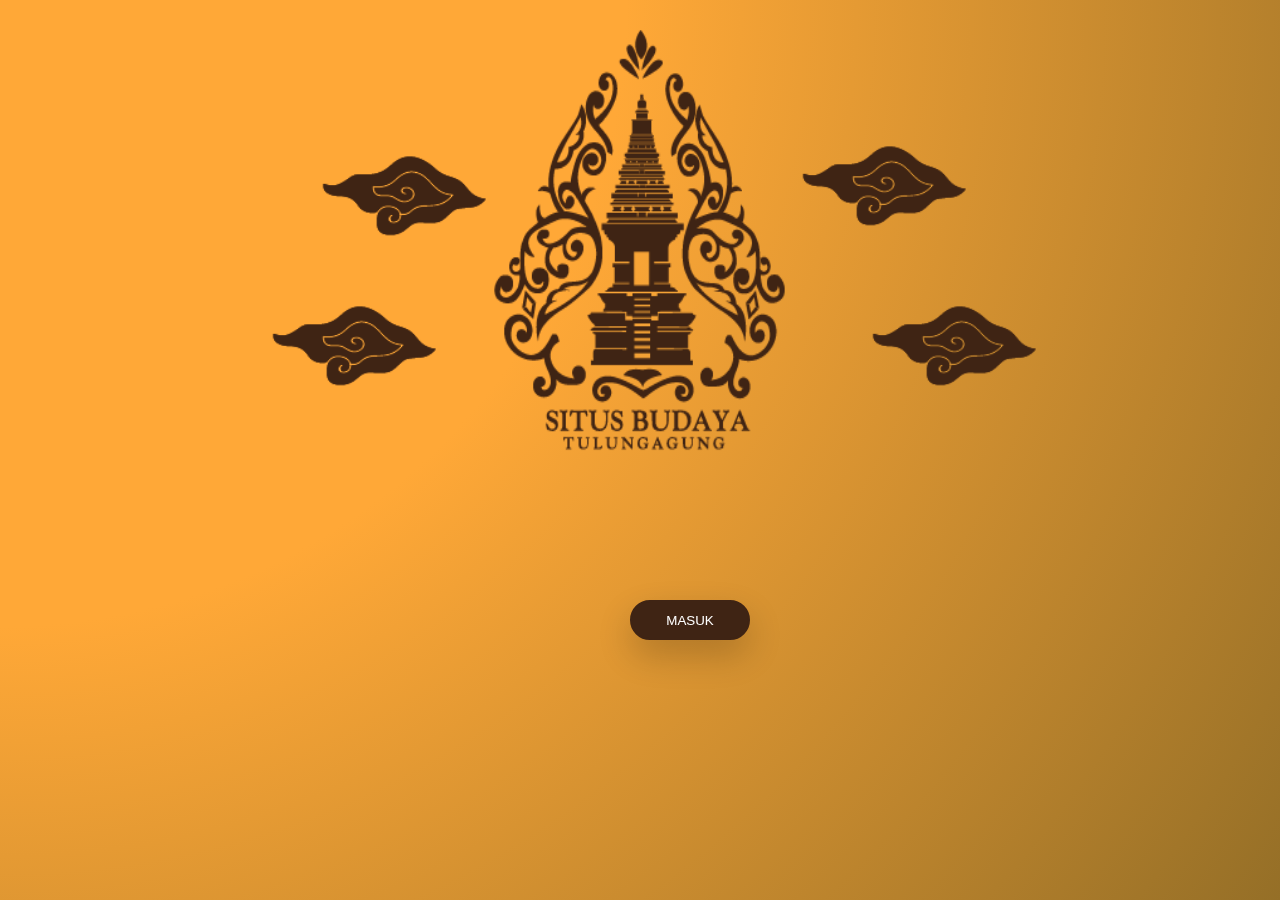
<file: index.html>
<!DOCTYPE html>
<html lang="en">
<head>
    <meta charset="UTF-8">
    <meta http-equiv="X-UA-Compatible" content="IE=edge">
    <meta name="viewport" content="width=device-width, initial-scale=1.0">
    <title>Document</title>
    <link rel="stylesheet" href="tugasakhircss.css">
</head>
<body>

    <div class="container">
        <div class="wrapper">
        <img  class="candi" src="cann.png"><br>
    </div class="awan">
        <img class="mendung" src="mendung.png">
        <img class="mendung1" src="mendung.png">
        <img class="mendung2" src="mendung.png">
        <img class="mendung3" src="mendung.png">
    <div>
        
      <a href="slide2.html"><input type="button" value="MASUK" class="masuk"></a>  
    </div>
</div>
    
</body>
</html>
</file>
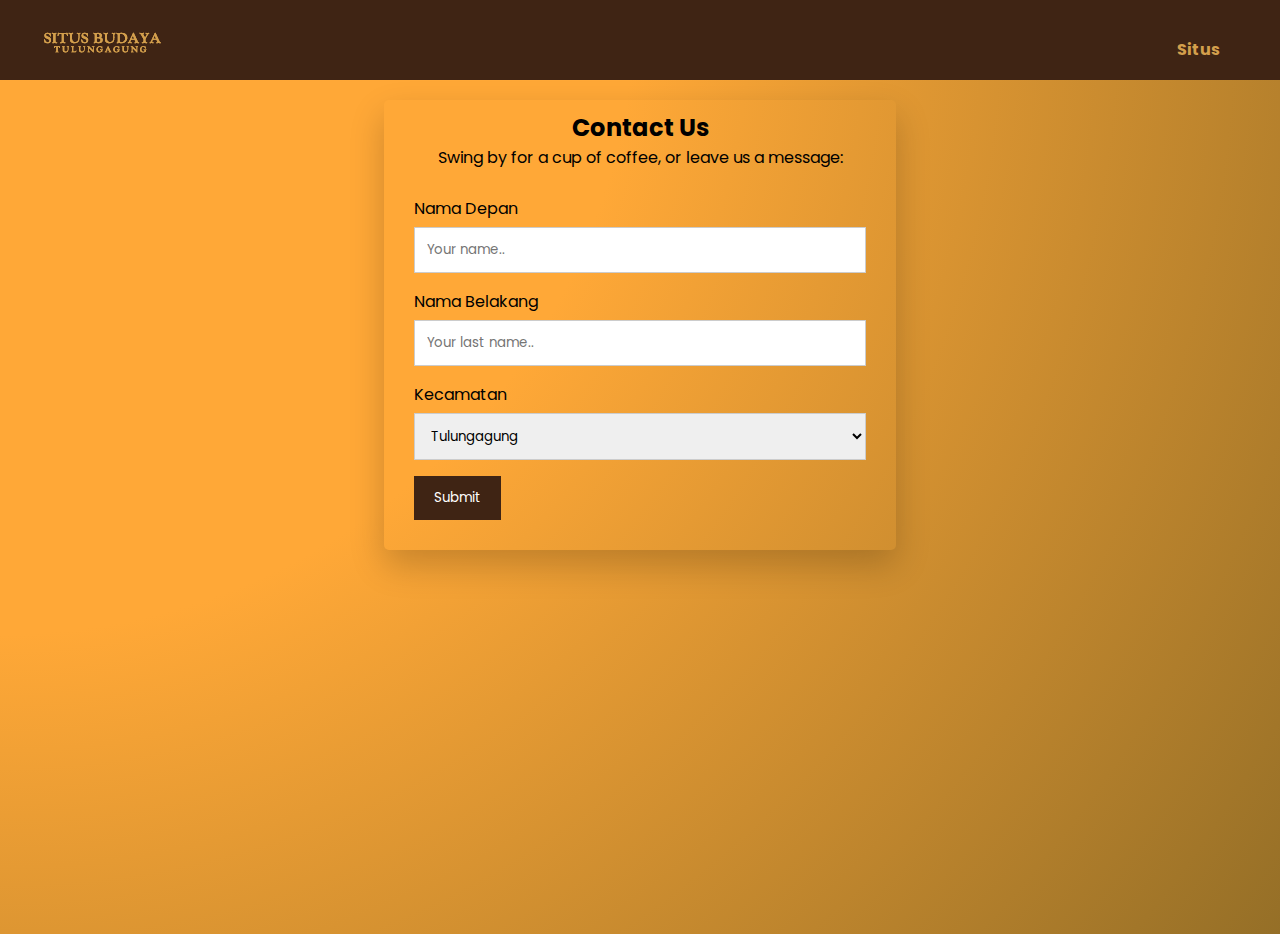
<file: contactUs.html>
<!DOCTYPE html>
<html lang="en">
<head>
    <meta charset="UTF-8">
    <meta http-equiv="X-UA-Compatible" content="IE=edge">
    <meta name="viewport" content="width=device-width, initial-scale=1.0">
    <title>situs budaya tulungangung</title>
    <link rel="stylesheet" href="contactUs1.css">
    <link href="https://fonts.googleapis.com/icon?family=Material+Icons" rel="stylesheet">
    <link href="https://fonts.googleapis.com/css2?family=Poppins:wght@100;200;300&family=Viga&display=swap" rel="stylesheet">
    <script >l
      function submit() { 
         alert("Terimakasih Sudah Memberi masukan kami");
         document.location.href='index.html';

      }


    
     </script>
</head>
<style>
body {
  font-family: Arial, Helvetica, sans-serif;
}

* {
  box-sizing: border-box;
}

/* Style inputs */
input[type=text], select, textarea {
  width: 100%;
  padding: 12px;
  border: 1px solid #ccc;
  margin-top: 6px;
  margin-bottom: 16px;
  resize: vertical;
}

input[type=submit] {
  background-color: #3F2414;
  color: white;
  padding: 12px 20px;
  border: none;
  cursor: pointer;
}

input[type=submit]:hover {
  background-color: #b86433;;
}

/* Style the container/contact section */
.container {
  border-radius: 5px;
  
  box-shadow: 0 15px 35px rgba(0, 0,0, 0.2);
  padding: 10px;
  margin: 30%;
  margin-top: 100px;
}

/* Create two columns that float next to eachother */
.column {
  width: 100%;
  margin-top: 6px;
  padding: 20px;
  z-index: 90;
  position: relative;
  display: inline-block;
}

/* Clear floats after the columns */
.row:after {
  content: "";
  display: table;
  clear: both;
}

/* Responsive layout - when the screen is less than 600px wide, make the two columns stack on top of each other instead of next to each other */
@media screen and (max-width: 600px) {
  .column, input[type=submit] {
    width: 90%;
    margin-top: 0;
    height: 30%;
  }
  .container {
    margin-top: 120px ;
    width: 50%;
  }
  .column {
  width: 100%;
  margin-top: 10px;
  padding: 10px;
  z-index: 90;
  position: relative;
  display: inline-block;
 }
}
</style>
<body>
<nav>
  <input type="checkbox" id="check">
    <label for="check">
    <i class="material-icons" id="btn">subject </i>
    <i class="material-icons" id="close"> cancel </i>
    </label>
  </input>
  <img src="LOGOCREAM-01.png" class="logocream">
  <ul>
    <li> <a href="slide2.html"> Situs </a></li>
  </ul>
</nav>
<div class="layar-penuh">
  <header id="home">
  </header>
    <div class="container">
  <div style="text-align:center">
    <h2>Contact Us</h2>
    <p>Swing by for a cup of coffee, or leave us a message:</p>
  </div>
  <div class="row">
    <div class="column">
  
        <label for="fname">Nama Depan</label>
        <input type="text" id="fname" name="firstname" placeholder="Your name..">
        <label for="lname">Nama Belakang</label>
        <input type="text" id="lname" name="lastname" placeholder="Your last name..">
        <label for="country">Kecamatan</label>
        <select id="country" name="country">
          <option value="">Tulungagung</option>
          
        </select>
        <input type="submit" value="Submit" onclick="submit()">
      </form>
    </div>
  </div>
</div>
</div>
</header>
</div>
</body>
</html>
</file>
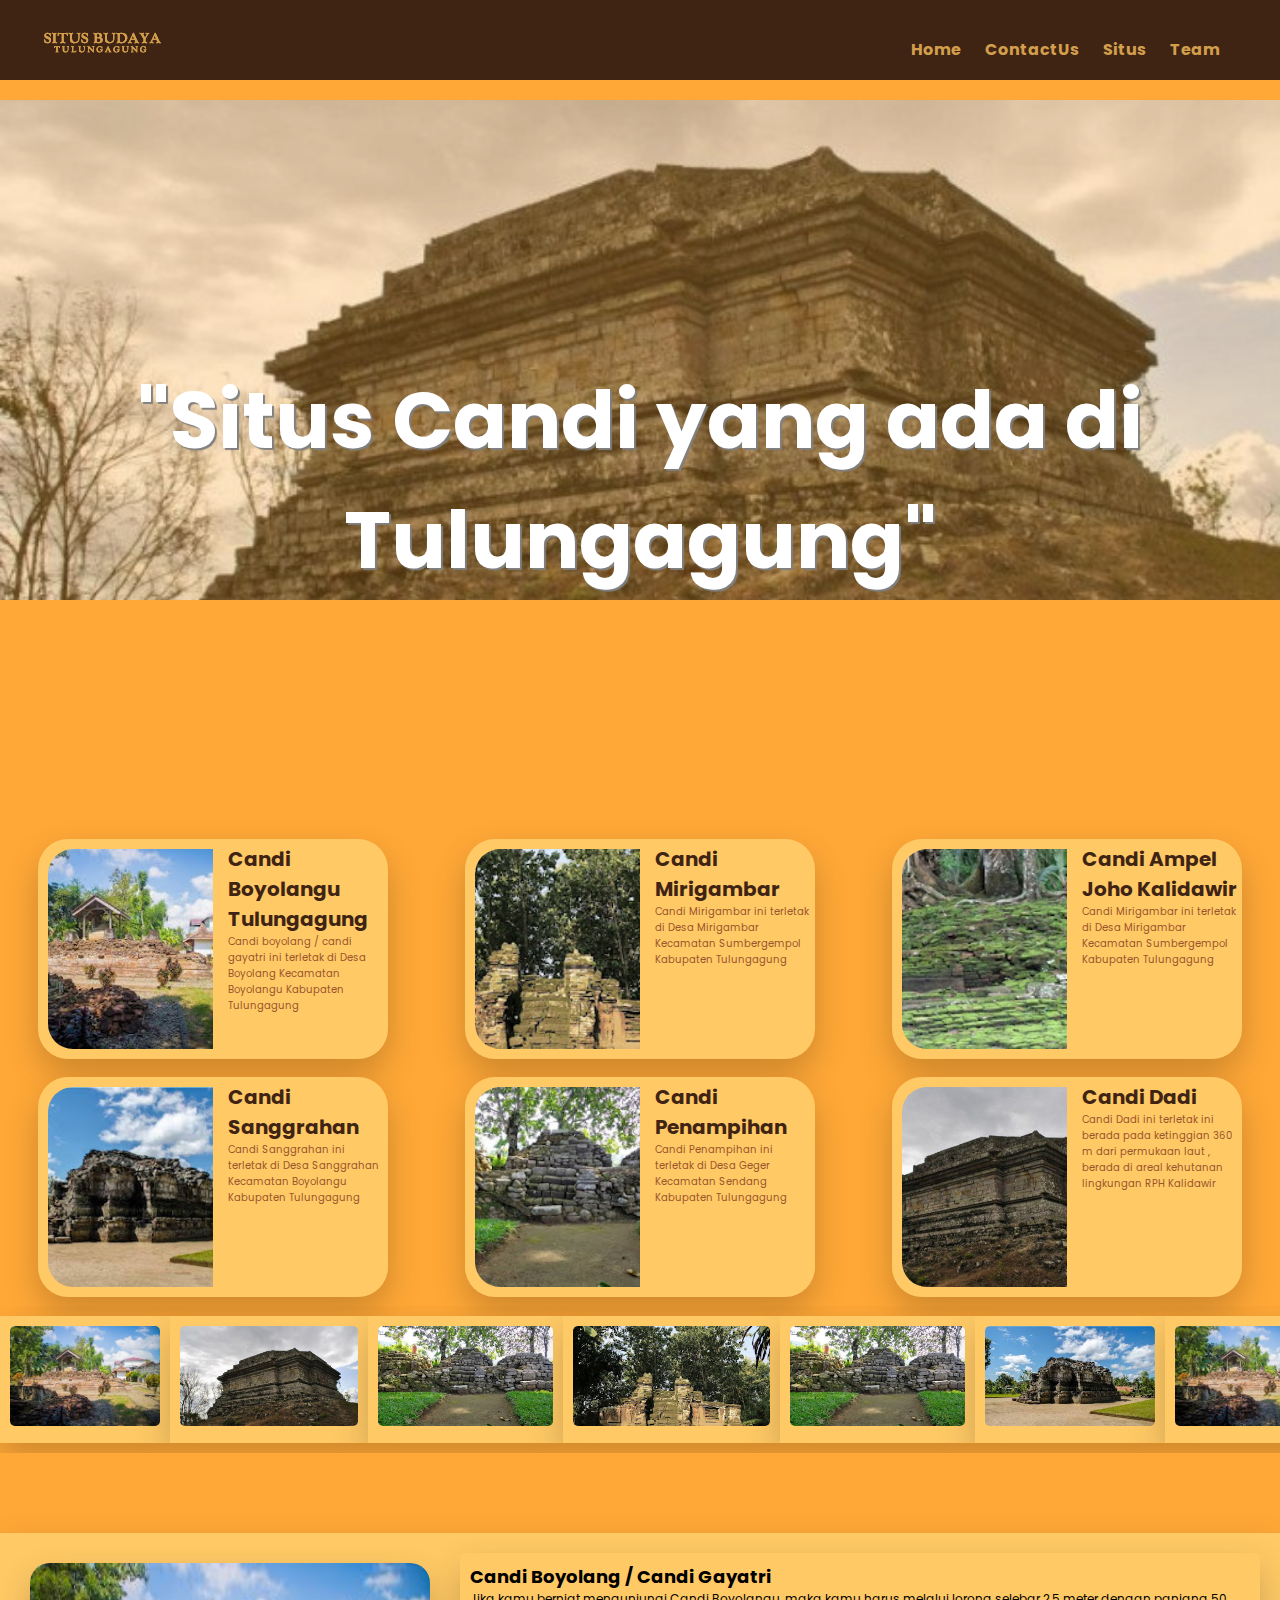
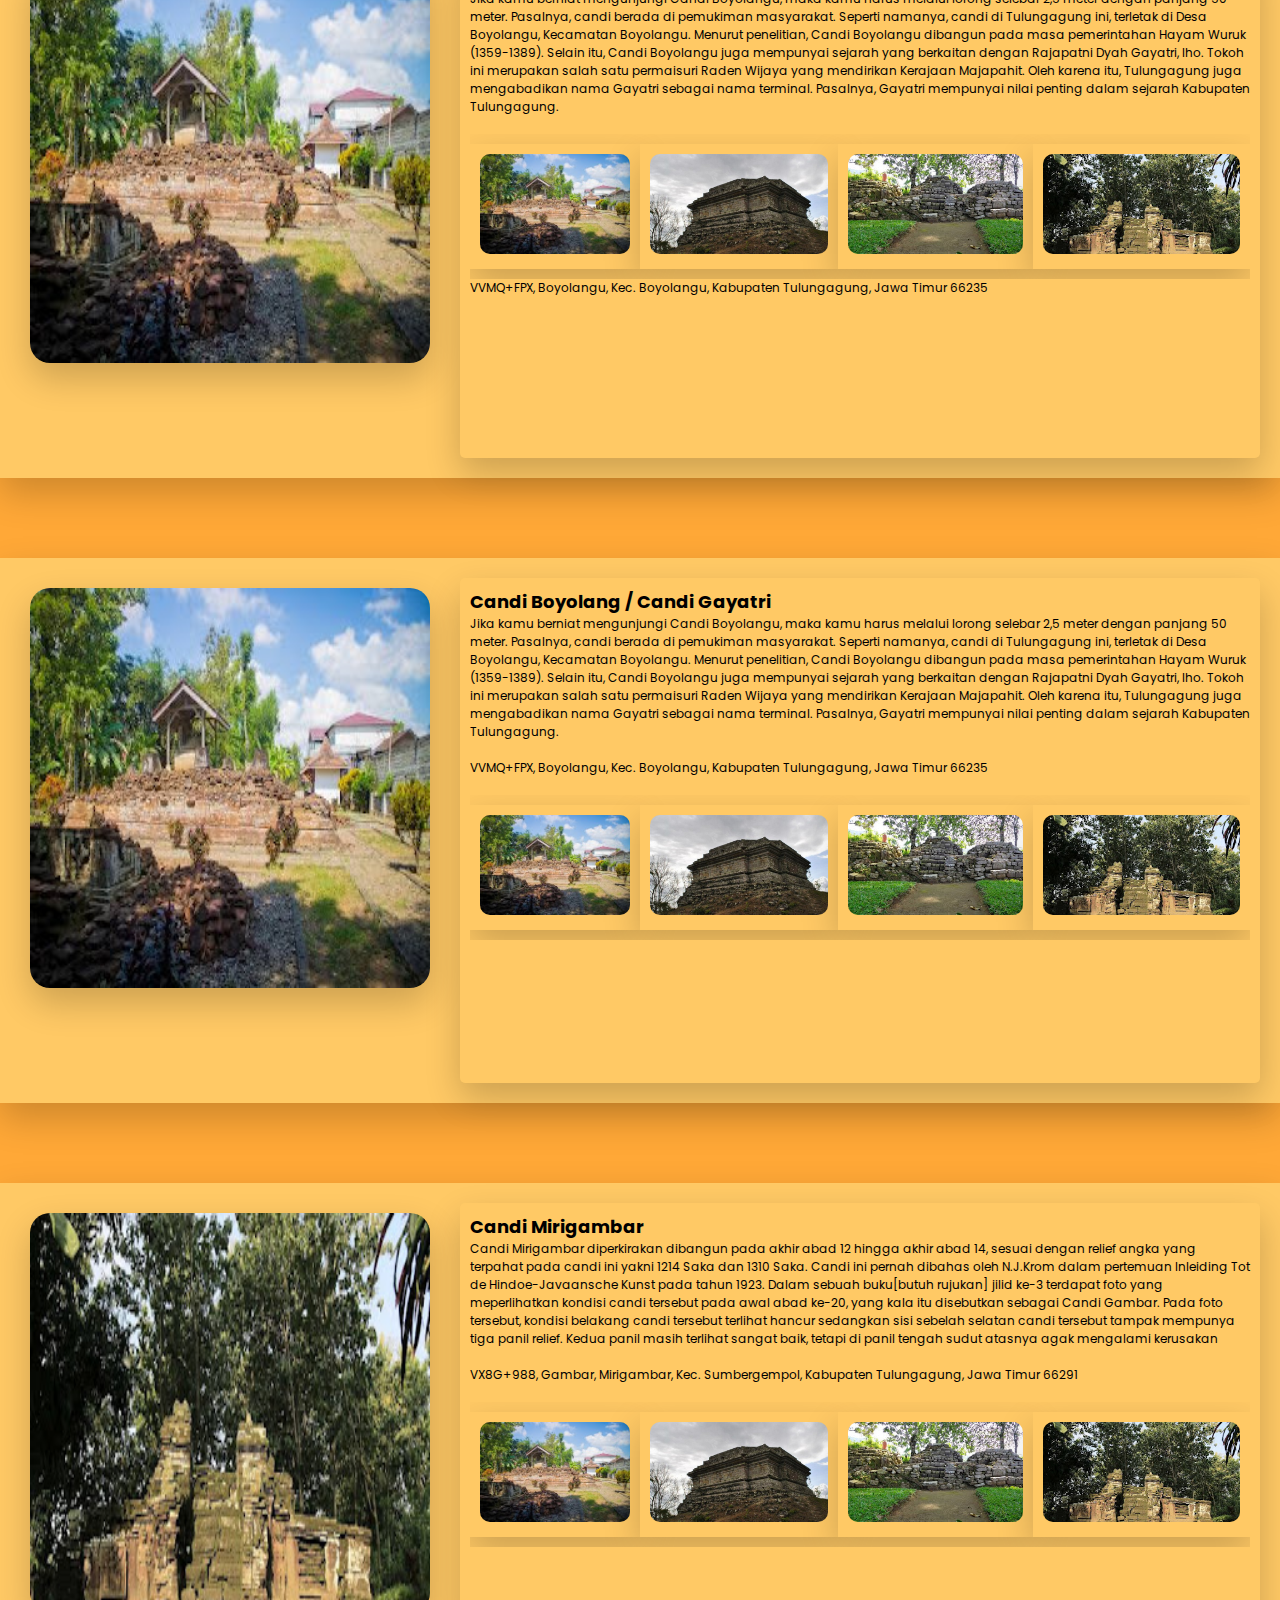
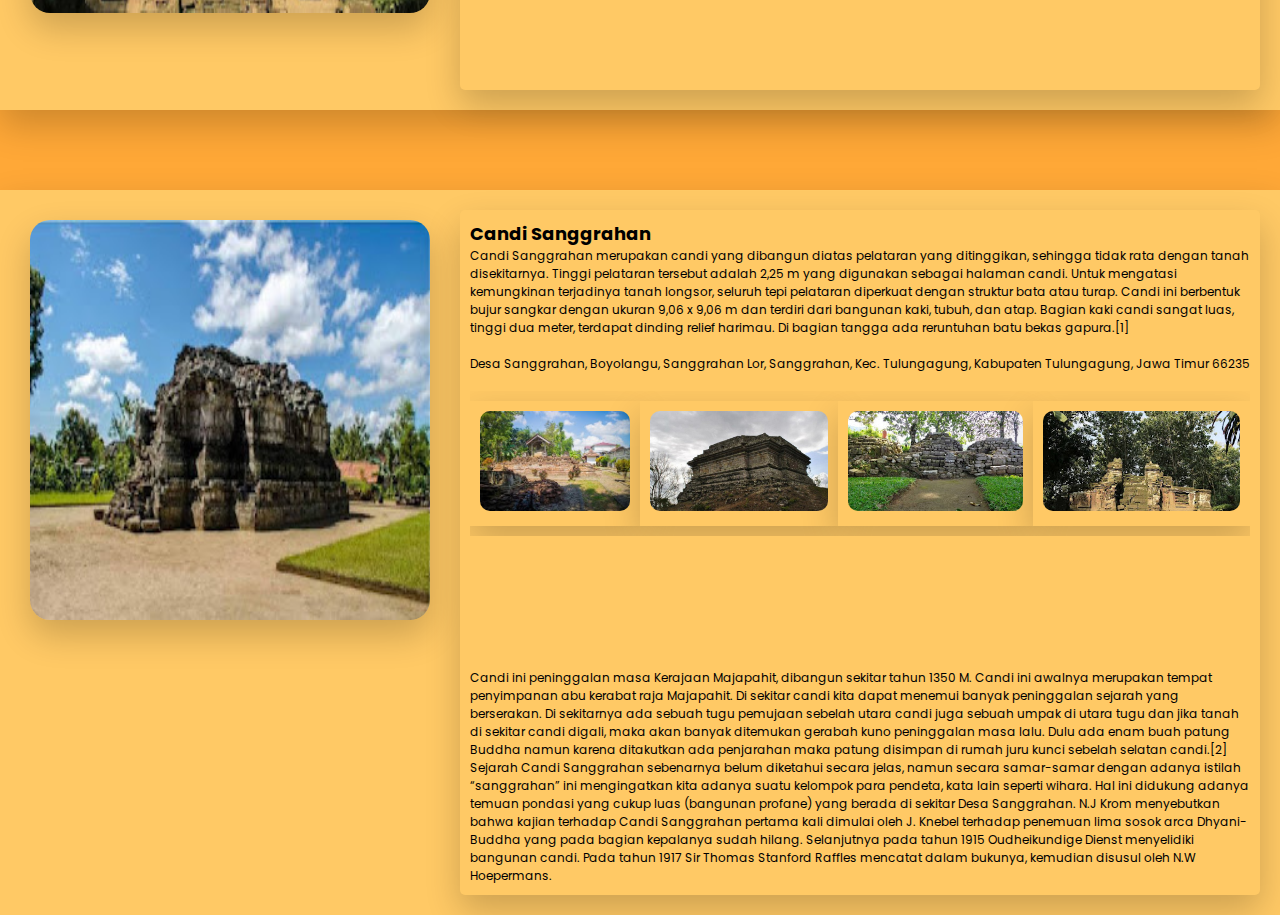
<file: isian.html>
<!DOCTYPE html>
<html lang="en">
<head>
    <meta charset="UTF-8">
    <meta http-equiv="X-UA-Compatible" content="IE=edge">
    <meta name="viewport" content="width=device-width, initial-scale=1.0">
    <title>situs budaya tulungangung</title>
    <link rel="stylesheet" href="isian.css">
    <link href="https://fonts.googleapis.com/icon?family=Material+Icons" rel="stylesheet">
    <link href="https://fonts.googleapis.com/css2?family=Poppins:wght@100;200;300&family=Viga&display=swap" rel="stylesheet">
</head>
<body>

    <!-- Navbar -->
    <nav>
        <input type="checkbox" id="check">
            <label for="check">
                <i class="material-icons" id="btn"> subject </i>
                <i class="material-icons" id="close"> cancel </i>

            </label>
        </input>
          <img src="LOGOCREAM-01.png" class="logocream">
        <ul>
            <li> <a href="tugasakhir.html">Home </a></li>
            <li> <a href="contactUs.html"> ContactUs </a></li>
            <li> <a href="slide2.html"> Situs </a></li>
            <li> <a href="kontak.html"> Team </a></li>
        </ul>
    </nav>

    <!-- akhir navbar-->
     <!-- jumbotron-->

     <div class="layar-penuh">
        <header id="home">
            <img src="candidadi.jpg">
        </img>
        <div class="intro">
            <h1> "Situs Candi yang ada di Tulungagung" </h1>
        </div>
        </header>
    </div>
<!-- akhir jumotron-->





<!-- main -->
<main>
    <section class="abuabu" id="blog">
        <div class="blog">
            <div class="area">
                <div class="gambar" style="background-image: url(candi/candiboyolangu.jpeg)";></div>
                <div class="text">
                    <article>
                        <h4> <a href="#boyolangu" >Candi Boyolangu Tulungagung</a></h4>
                        <p>Candi boyolang / candi gayatri ini terletak di Desa Boyolang Kecamatan Boyolangu Kabupaten Tulungagung
                        </p>

                    </article>
                </div>
            </div>
        </div>
            <div class="blog">
                <div class="area">
                    <div class="gambar" style="background-image: url(candi/candimirigambar.jpeg)";></div>
                    <div class="text">
                        <article>
                            <h4> <a href="#mirigambar" >Candi Mirigambar</a></h4>
                            <p>Candi Mirigambar ini terletak di Desa Mirigambar Kecamatan Sumbergempol Kabupaten Tulungagung
                            </p>

                        </article>
                    </div>
                </div>
            </div>
            <div class="blog">
                <div class="area">
                    <div class="gambar" style="background-image: url(candi/candi\ ampel.jpeg)";></div>
                    <div class="text">
                        <article>
                            <h4> <a href="#ampel" >Candi Ampel Joho Kalidawir</a></h4>
                            <p>Candi Mirigambar ini terletak di Desa Mirigambar Kecamatan Sumbergempol Kabupaten Tulungagung
                            </p>

                        </article>
                    </div>
                </div>
            </div>
        
    </section>
    <section class="abuabu" id="blog1">
        <div class="blog">
            <div class="area">
                <div class="gambar" style="background-image: url(candi/Candisanggrahan.jpeg)";></div>
                <div class="text">
                    <article>
                        <h4> <a href="#sanggrahan" >Candi Sanggrahan</a></h4>
                        <p>Candi Sanggrahan ini terletak di Desa Sanggrahan Kecamatan Boyolangu Kabupaten Tulungagung
                        </p>

                    </article>
                </div>
            </div>
        </div>
        <div class="blog">
            <div class="area">
                <div class="gambar" style="background-image: url(candi/candipenampihan.jpeg)";></div>
                <div class="text">
                    <article>
                        <h4> <a href="#" >Candi Penampihan</a></h4>
                        <p>Candi Penampihan ini terletak  di Desa Geger Kecamatan Sendang Kabupaten Tulungagung
                        </p>

                    </article>
                </div>
            </div>
        </div>
        <div class="blog">
            <div class="area">
                <div class="gambar" style="background-image: url(candi/candidadi.jpg)";></div>
                <div class="text">
                    <article>
                        <h4> <a href="#dadi" >Candi Dadi</a></h4>
                        <p>Candi Dadi ini terletak ini berada pada ketinggian 360 m dari permukaan laut , berada di areal kehutanan lingkungan RPH Kalidawir 
                        </p>

                    </article>
                </div>
            </div>
        </div>

        </div>
        </div>
        
    </div>
</section>

<section id="gallery">
    <div><img src="candi/candiboyolangu.jpeg">
   </div>
   <div><img src="candi/candidadi.jpg">
   </div>
   <div><img src="candi//candipenampihan.jpeg">
   </div>
   <div><img src="candi/candimirigambar.jpeg">
   </div>
   <div><img src="candi/candipenampihan.jpeg">
   </div>
   <div><img src="candi/Candisanggrahan.jpeg">
   </div>
   <div><img src="candi/candiboyolangu.jpeg">
   </div>
   <div><img src="candi/Candisanggrahan.jpeg">
   </div>
   <div><img src="candi/canditritis.jpeg">
   </div>
   <div><img src="candi/candidadi.jpg">
   </div>
</section>
<div id="boyolangu"></div>
<section class="abuabu1" id="blog2">
    <div class="blog2">
        <div class="area" id="hhh">
            <div class="gambar">
                <img src="candi/candiboyolangu.jpeg">
            </div>
        </div>
    </div>
    <div class="blog3">
        <div class="area">
            <div class="tulisan">
            <div class="text">
                <article>
                    <h4>Candi Boyolang / Candi Gayatri</h4>
                    <p>Jika kamu berniat mengunjungi Candi Boyolangu, maka kamu harus melalui lorong selebar 2,5 meter dengan panjang 50 meter. Pasalnya, candi berada di pemukiman masyarakat. Seperti namanya, candi di Tulungagung ini, terletak di Desa Boyolangu, Kecamatan Boyolangu. Menurut penelitian, Candi Boyolangu dibangun pada masa pemerintahan Hayam Wuruk (1359-1389).
                        Selain itu, Candi Boyolangu juga mempunyai sejarah yang berkaitan dengan Rajapatni Dyah Gayatri, lho. Tokoh ini merupakan salah satu permaisuri Raden Wijaya yang mendirikan Kerajaan Majapahit. Oleh karena itu, Tulungagung juga mengabadikan nama Gayatri sebagai nama terminal. Pasalnya, Gayatri mempunyai nilai penting dalam sejarah Kabupaten Tulungagung.
                    </p>
                    <br>
                    <div class="galery1">
                        <div><img src="candi/candiboyolangu.jpeg">
                        </div>
                        <div><img src="candi/candidadi.jpg">
                        </div>
                        <div><img src="candi//candipenampihan.jpeg">
                        </div>
                        <div><img src="candi/candimirigambar.jpeg">
                    </div>
                    </div>
                      <p> VVMQ+FPX, Boyolangu, Kec. Boyolangu, Kabupaten Tulungagung, Jawa Timur 66235</p>
                    <br>
                    <br>
                    <iframe src="https://www.google.com/maps/embed?pb=!1m18!1m12!1m3!1d3949.85475971111!2d111.88716121479493!3d-8.116267094157193!2m3!1f0!2f0!3f0!3m2!1i1024!2i768!4f13.1!3m3!1m2!1s0x2e78e224d6a39c9f%3A0x4b7791a9c98a2397!2sCandi%20Gayatri!5e0!3m2!1sid!2sid!4v1642912613356!5m2!1sid!2sid" width="80%" height="180" style="border:0;" allowfullscreen="" loading="lazy"></iframe>

                </article>
            </div>
        </div>
    </div>
   

    </div>
    </div>
    
</div>
</section>
<section class="abuabu1" id="blog2">
    <div class="blog2">
        <div class="area">
            <div class="gambar">
                <img src="candi/candiboyolangu.jpeg">
            </div>
        </div>
    </div>
    <div class="blog3">
        <div class="area">
            <div class="tulisan"></div>
            <div class="text">
                <article>
                    <h4>Candi Boyolang / Candi Gayatri</h4>
                    <p>Jika kamu berniat mengunjungi Candi Boyolangu, maka kamu harus melalui lorong selebar 2,5 meter dengan panjang 50 meter. Pasalnya, candi berada di pemukiman masyarakat. Seperti namanya, candi di Tulungagung ini, terletak di Desa Boyolangu, Kecamatan Boyolangu. Menurut penelitian, Candi Boyolangu dibangun pada masa pemerintahan Hayam Wuruk (1359-1389).
                        Selain itu, Candi Boyolangu juga mempunyai sejarah yang berkaitan dengan Rajapatni Dyah Gayatri, lho. Tokoh ini merupakan salah satu permaisuri Raden Wijaya yang mendirikan Kerajaan Majapahit. Oleh karena itu, Tulungagung juga mengabadikan nama Gayatri sebagai nama terminal. Pasalnya, Gayatri mempunyai nilai penting dalam sejarah Kabupaten Tulungagung.
                    </p>
                    <br>
                      <p> VVMQ+FPX, Boyolangu, Kec. Boyolangu, Kabupaten Tulungagung, Jawa Timur 66235</p>
                    <br>
                    <div class="galery1">
                        <div><img src="candi/candiboyolangu.jpeg">
                        </div>
                        <div><img src="candi/candidadi.jpg">
                        </div>
                        <div><img src="candi//candipenampihan.jpeg">
                        </div>
                        <div><img src="candi/candimirigambar.jpeg">
                    </div>
                    </div>
                    <br>
                    <iframe src="https://www.google.com/maps/embed?pb=!1m18!1m12!1m3!1d3949.85475971111!2d111.88716121479493!3d-8.116267094157193!2m3!1f0!2f0!3f0!3m2!1i1024!2i768!4f13.1!3m3!1m2!1s0x2e78e224d6a39c9f%3A0x4b7791a9c98a2397!2sCandi%20Gayatri!5e0!3m2!1sid!2sid!4v1642912613356!5m2!1sid!2sid" width="100%" height="200" style="border:0;" allowfullscreen="" loading="lazy"></iframe>

                </article>
            </div>
        </div>
    </div>
   

    </div>
    </div>
    
</div>
</section>
<div id="mirigambar"></div>
<section class="abuabu1" id="blog2">
    <div class="blog2" >
        <div class="area">
            <div class="gambar">
                <img src="candi/candimirigambar.jpeg">
            </div>
        </div>
    </div>
    <div class="blog3">
        <div class="area">
            <div class="tulisan"></div>
            <div class="text">
                <article>
                    <h4>Candi Mirigambar</h4>
                    <p>Candi Mirigambar diperkirakan dibangun pada akhir abad 12 hingga akhir abad 14, sesuai dengan relief angka yang terpahat pada candi ini yakni 1214 Saka dan 1310 Saka. Candi ini pernah dibahas oleh N.J.Krom dalam pertemuan Inleiding Tot de Hindoe-Javaansche Kunst pada tahun 1923. Dalam sebuah buku[butuh rujukan] jilid ke-3 terdapat foto yang meperlihatkan kondisi candi tersebut pada awal abad ke-20, yang kala itu disebutkan sebagai Candi Gambar. Pada foto tersebut, kondisi belakang candi tersebut terlihat hancur sedangkan sisi sebelah selatan candi tersebut tampak mempunya tiga panil relief. Kedua panil masih terlihat sangat baik, tetapi di panil tengah sudut atasnya agak mengalami kerusakan
                    </p>
                    <br>
                      <p> VX8G+988, Gambar, Mirigambar, Kec. Sumbergempol, Kabupaten Tulungagung, Jawa Timur 66291</p>
                    <br>
                    <div class="galery1">
                        <div><img src="candi/candiboyolangu.jpeg">
                        </div>
                        <div><img src="candi/candidadi.jpg">
                        </div>
                        <div><img src="candi//candipenampihan.jpeg">
                        </div>
                        <div><img src="candi/candimirigambar.jpeg">
                    </div>
                    </div>
                    <br>
                    <iframe src="https://www.google.com/maps/embed?pb=!1m18!1m12!1m3!1d3949.6793789243393!2d111.97362891479499!3d-8.134086694144745!2m3!1f0!2f0!3f0!3m2!1i1024!2i768!4f13.1!3m3!1m2!1s0x2e78e6bd7f675659%3A0xa9cb87788c037d38!2sCandi%20Mirigambar!5e0!3m2!1sid!2sid!4v1643005300413!5m2!1sid!2sid" width="100%" height="200" style="border:0;" allowfullscreen="" loading="lazy"></iframe>

                </article>
            </div>
        </div>
    </div>
   

    </div>
    </div>
    
</div>
</section>
<div id="sanggrahan"></div>
<section class="abuabu1" id="blog2">
    <div class="blog2">
        <div class="area">
            <div class="gambar">
                <img src="candi/Candisanggrahan.jpeg">
            </div>
        </div>
    </div>
    <div class="blog3">
        <div class="area">
            <div class="tulisan"></div>
            <div class="text">
                <article>
                    <h4>Candi Sanggrahan</h4>
                    <p> Candi Sanggrahan merupakan candi yang dibangun diatas pelataran yang ditinggikan, sehingga tidak rata dengan tanah disekitarnya. Tinggi pelataran tersebut adalah 2,25 m yang digunakan sebagai halaman candi. Untuk mengatasi kemungkinan terjadinya tanah longsor, seluruh tepi pelataran diperkuat dengan struktur bata atau turap. Candi ini berbentuk bujur sangkar dengan ukuran 9,06 x 9,06 m dan terdiri dari bangunan kaki, tubuh, dan atap. Bagian kaki candi sangat luas, tinggi dua meter, terdapat dinding relief harimau. Di bagian tangga ada reruntuhan batu bekas gapura.[1]
                    </p>
                    <br>
                      <p> Desa Sanggrahan, Boyolangu, Sanggrahan Lor, Sanggrahan, Kec. Tulungagung, Kabupaten Tulungagung, Jawa Timur 66235</p>
                    <br>
                    <div class="galery1">
                        <div><img src="candi/candiboyolangu.jpeg">
                        </div>
                        <div><img src="candi/candidadi.jpg">
                        </div>
                        <div><img src="candi//candipenampihan.jpeg">
                        </div>
                        <div><img src="candi/candimirigambar.jpeg">
                    </div>
                    </div>
                    <br>
                    <iframe src="https://www.google.com/maps/embed?pb=!1m18!1m12!1m3!1d3949.8585908757404!2d111.91505051479483!3d-8.11587739415745!2m3!1f0!2f0!3f0!3m2!1i1024!2i768!4f13.1!3m3!1m2!1s0x2e78e3da8fb6a947%3A0xdb2662f779899551!2sCandi%20Sanggrahan%20Boyolangu%20Tulungagung!5e0!3m2!1sid!2sid!4v1643006118892!5m2!1sid!2sid" width="100%" height="200" style="border:0;" allowfullscreen="" loading="lazy"></iframe>
                    <P>
                        Candi ini peninggalan masa Kerajaan Majapahit, dibangun sekitar tahun 1350 M. Candi ini awalnya merupakan tempat penyimpanan abu kerabat raja Majapahit. Di sekitar candi kita dapat menemui banyak peninggalan sejarah yang berserakan. Di sekitarnya ada sebuah tugu pemujaan sebelah utara candi juga sebuah umpak di utara tugu dan jika tanah di sekitar candi digali, maka akan banyak ditemukan gerabah kuno peninggalan masa lalu. Dulu ada enam buah patung Buddha namun karena ditakutkan ada penjarahan maka patung disimpan di rumah juru kunci sebelah selatan candi.[2]

                            Sejarah Candi Sanggrahan sebenarnya belum diketahui secara jelas, namun secara samar-samar dengan adanya istilah “sanggrahan” ini mengingatkan kita adanya suatu kelompok para pendeta, kata lain seperti wihara. Hal ini didukung adanya temuan pondasi yang cukup luas (bangunan profane) yang berada di sekitar Desa Sanggrahan.

                            N.J Krom menyebutkan bahwa kajian terhadap Candi Sanggrahan pertama kali dimulai oleh J. Knebel terhadap penemuan lima sosok arca Dhyani-Buddha yang pada bagian kepalanya sudah hilang. Selanjutnya pada tahun 1915 Oudheikundige Dienst menyelidiki bangunan candi. Pada tahun 1917 Sir Thomas Stanford Raffles mencatat dalam bukunya, kemudian disusul oleh N.W Hoepermans.
                    </P>


                </article>
            </div>
        </div>
    </div>
   

    </div>
    </div>
    
</div>
</section>
</main>
<!-- akhir main-->
</file>
<file: tugasakhircss.css>
*{
   margin: 0;
   padding: 0;

}

.container
{
    position: fixed;
    width: 100%;
}
.wrapper{
    font: 16px/28px, arial ;
    background:radial-gradient(circle at top left, #ffa837 40%, #956f27 );
    text-align: center;
    height: 100vh;
    width: 100%;
    position: relative;
   

}
.candi{
    height: 480px;
    width: 420px;
    margin: auto;

}
.mendung{
    height: 200px;
    width: 200px;
    position: absolute;
    top: 250px;
    left: 850px;
    animation: animasiawan1 5s ease 50;
}
@keyframes animasiawan1{
    50%{
        margin-left: 30px;
    }
  
}


.mendung1{
    height: 200px;
    width: 200px;
    position: absolute;
    top: 90px;
    left: 780px;
    animation: animasiawan1 5s ease 50;
}
@keyframes animasiawan1{
    50%{
        margin-left: 30px;
    }
  
}
.mendung2{
    height: 200px;
    width: 200px;
    position: absolute;
    top: 250px;
    left: 250px;
    animation: animasiawan2 5s ease 50;
}
@keyframes animasiawan2{
    50%{
        margin-left: 20px;
    }
  
}
.mendung3{
    height: 200px;
    width: 200px;
    position: absolute;
    top: 100px;
    left: 300px;
    animation: animasiawan3 5s ease 50;
}
@keyframes animasiawan3{
   50%{
       margin-left: 50px;
   }
}

.masuk{
    position: absolute;
    text-align: center;
    left: 630px;
    top:600px;
    color: white;
    background-color: #3F2414;
    height: 40px;
    width: 120px;
    border-radius: 20px;
    border: 2px solid #3F2414;
    box-shadow: 0 15px 35px rgba(0, 0,0, 0.2);
}



@media screen and (max-width: 1000px) 
{
    .candi{
        margin-top: 170px;

    }
    .masuk{
        left: 360px;
        top: 680px;
    }
    .mendung{
        height: 150px;
        width: 150px;
        left: 480px;
        
    
    }
    .mendung1{
        height: 150px;
        width: 150px;
        left: 550px ;
        top: 400px;
    }
    .mendung2{
        height: 150px;
        width: 150px;
        left: 100px ;
        top: 400px;
    }
    .mendung3{
        height: 150px;
        width: 150px;
        left: 130px ;
        top: 250px;
    }

}
@media screen and (max-width: 700px) 
{
    .candi{
        margin-top: 90px;
        height: 400px;
        width: 350px;

    }
    .masuk{
        left: 140px;
        top: 600px;
    }
    .mendung{
        height: 100px;
        width: 100px;
        left: 240px;
        top: 150px;
        opacity: 0.6;
    
    }
    .mendung1{
        height: 150px;
        width: 150px;
        left: 550px ;
        top: 100px;
    }
    .mendung2{
        height: 150px;
        width: 150px;
        left: 100px ;
        top: 450px;
    }
    .mendung3{
        height: 100px;
        width: 100px;
        left: 5px ;
        top: 100px;
    }

}
</file>
<file: contactUs1.css>
*
{
    margin: 0;
    padding: 0;
    scroll-behavior: smooth;
    font-family: poppins;
}
body{
    background:radial-gradient(circle at top left, #ffa837 40%, #956f27 );
    margin: 0px;
    padding: 0px;
}
.layar-penuh{
    width: 100%;
    
}

nav{
    height: 80px;
    background: #3F2414;
    z-index: 100;
    width: 100%;
    position: fixed;
}
.logocream{
    line-height: 80px;
    display: inline-block;
    margin-left: 40px;
    color: white;
}
ul{
    float:right;
    margin-right: 50px;
    list-style: none;
    margin-bottom: 20px;
}
ul li{
    display: inline-block;
    line-height: 80px;
    margin: 10px;
    

}
ul li a{
    text-decoration: none;
    font-weight: bold;
    color: #d39f4c;
    
}
ul li a:hover{
    color: rgb(49,112,175);
}

label #btn,
label #close{
    color: #d39f4c;
    font-size: 30px;
    float: right;
    margin-right: 40px;
    line-height: 80px;
    cursor: pointer;
    display: none;
}

#check{
    display: none;
}
/* akhir navbar */
header{
    position: relative;
    overflow: hidden;
    z-index: 50;
}
header img{
    background-size: cover;
    width: 100%;
    height: 500px;
    position: absolute;
    top:100px;
    left: 0;
    object-fit: cover;
    opacity: 30%;
}
header .intro{
    z-index: 90;
    color: white;
    text-align: center;
    position: relative;
    top: 60%;
}
header .intro a{
    background-color: #3F2414;
    color: #d39f4c;
    height: 40px;
    line-height: 42px;
    display: inline-block;
    padding: 0px 20px 0px 20px;
    font-size: 15px;
    text-decoration: none;
    border-radius: 5px;
    margin-top: 50px;
}

section .abuabu{
    background: white;
}
.support{
    background: white;
    display: flex;
    flex-direction: row;
    justify-content: space-around;
    overflow: hidden;
    height: 350px;
    width: 80%;
    padding: 0px 30px 30px 30px;
    text-align: center;
    margin: auto;
    margin-top: -80px;
    border-radius: 25px;
    box-shadow: 01px 6px rgba(0,0,0,0.3);
    z-index: 100;

}
section .support img{
    height: 250px;
    width: 300px;
    margin: auto;
    margin-top: 40px;
    border-radius: 15px;
}
.support h3{
    font-size: 15px;
    font-weight: bold;
}
.support a{
    margin: 0px;
    padding: 0px;
    font-size: 18px;
    font-weight: bold;
    text-decoration: none;
    color: #3F2414;

}
.support a:hover{
    color:#3F2414;
    transition: color 0.5s ease;
    text-decoration: none;
    font-size: 19px;
    font-weight: bold;
}
.support div, .tim div{
    text-align: center;
    width: 26%;
}
.tim{
    display: flex;
    flex-direction: row;
    justify-content: space-around;
    overflow: hidden;
    height: 400px;
    width: 80%;
    padding: 0px 30px 30px 30px;
    margin: 20px auto;

}
.tim img{
    width: 210px;
    height: 150px;
    border-radius: 5px;
    margin: auto;

}
#team .layar-dalam{
    text-align: center;
    padding: 50px;
    display: block;
}











@media screen and (max-width: 700px) {
    label #btn{
        display: block;
    }
    nav{
        width: 100%;
    }
    ul{
        position: fixed;
        padding: 30px;
        height: 50vh;
        margin-right:0;
        right: -100%;
        top: 80px;
        background-color: rgb(240, 246,247,0);
        text-align: center;
        background: #ffa837;
        opacity: 90%;
    }
    ul li{
        color:  white;
        display: block;
        line-height: 10px;
        margin: 50px 0px;
    }
    ul li a{
        color: black;
        text-align: center;
    }
    #check:checked ~ ul{
        right: 0;
    }
    #check:checked ~ label #close{
        display: none;

    }
    #check:checked ~ label #btn{
        display: block;
    }
    .support{
        padding: 20px;
        display: block;
        text-align: center;
        height: auto;
        width: 300px;

    }
    section .support img{
        display: block;
        width: 300px;
        margin: auto;
        width: auto;
    }
    #team{
        width: 400px;
        margin: auto;
        display: flex;
    }
    #team .tim img{
        width: 200px;
        height: 150px;
        border-radius: 5px;
        margin: auto;
        display: block;
        
    
    }
    .layar-dalam .tim{
        margin: auto;
        display: block;
        height: auto;
    }
    .layar-dalam .tim h6{
        margin: auto;
        font-size: 20px;
        display: flex;
        padding: 20px;
        flex-direction: row;
        justify-content: space-around;
    }
    .layar-dalam .tim span{
        margin: auto;
        font-size: 20px;
        height: auto;
        text-align: center;
    }
    #aboutus{
        display: block;
        text-align: center;
        width: 90%;
    }
    section .support p{
        display: block;
        text-align: center;
        font-size: 15px;
        


    }
    .column {
        width: 100%;
        padding: 20px;
        z-index: 90;
        position: relative;
        display: inline-block;
        margin: auto;
        height: 500px;
      }
      .container{
          width: 100%;
          margin: auto;
         
      }

}
</file>
<file: isian.css>
*
{
    margin: 0;
    padding: 0;
    scroll-behavior: smooth;
    font-family: poppins;
}
body{
    background:#ffa837;
    margin: 0px;
    padding: 0px;
}
.layar-penuh{
    width: 100%;
    
}

nav{
    height: 80px;
    background: #3F2414;
    z-index: 100;
    width: 100%;
    position: fixed;
}
.logocream{
    line-height: 80px;
    display: inline-block;
    margin-left: 40px;
    color: white;
}
ul{
    float:right;
    margin-right: 50px;
    list-style: none;
    margin-bottom: 20px;
}
ul li{
    display: inline-block;
    line-height: 80px;
    margin: 10px;
    

}
ul li a{
    text-decoration: none;
    font-weight: bold;
    color: #d39f4c;
    
}
ul li a:hover{
    color: rgb(49,112,175);
}

label #btn,
label #close{
    color: #d39f4c;
    font-size: 30px;
    float: right;
    margin-right: 40px;
    line-height: 80px;
    cursor: pointer;
    display: none;
}

#check{
    display: none;
}

/* akhir navbar */
header{
    position: relative;
    height: 100vh;
    width: 100%;
    overflow: hidden;
    z-index: 2;
}
header img{
    background-size: cover;
    width: 100%;
    height: 500px;
    position: absolute;
    top:100px;
    left: 0;
    object-fit: cover;
    z-index: -2;
    opacity: 70%;
    
}
header .intro{
    z-index: 100;
    color: white;
    text-align: center;
    position: relative;
    font-size: 40px;
    text-shadow: 2px 2px 1px grey;
    top: 40%;
}
header .intro a{
    background-color: #3F2414;
    color: #d39f4c;
    height: 40px;
    line-height: 42px;
    display: inline-block;
    padding: 0px 20px 0px 20px;
    font-size: 15px;
    text-decoration: none;
    border-radius: 5px;
    margin-top: 50px;
}

#blog{
    display: flex;
    flex-direction: row;
    justify-content: space-around;
    margin-top: -70px;
}
.abuabu1{
    box-shadow: 0 15px 35px rgba(0, 0,0, 0.2);
    background: #ffc965; 
}
.blog .area{
    width: 350px;
    border-radius: 30px;
    display: flex;
    flex-direction: row;
    justify-content: space-between;
    margin: 9px;
    box-shadow: 0 15px 35px rgba(0, 0,0, 0.2);
    background: #ffc965;
   
}
.blog div.area div{
    width: 70%;
    height: 200px;

}
.blog .area .gambar{
    border-radius: 5px 0px 0px 5px;
    background-repeat: no-repeat;
    background-size: cover;
    background-position: center;
    height:200px;
    margin: 10px;
    border-radius: 25px 0px 0px 25px;

    
}
.blog .area .text article{
    padding: 5px;
    font-size: 10px;
   
}
.blog .area .text article h4{
    margin: 0px;
    font-size: 10px;
}
.blog .area .text article a{
    color:#3F2414;
    transition: color 0.5s ease;
    text-decoration: none;
    font-size: 20px;
    font-weight: bold;
}
.blog .area .text article a:hover{
    color:#835236;
    font-size: 23px;
}
.blog .area .text article p{
    font-size: 10px;
    color: #99552d;
}
#blog1{
    
    display: flex;
    flex-direction: row;
    justify-content: space-around;
}
#blog2{
    margin-top: 80px;
    padding: 10px;
    text-align: left;
    display: flex;
    flex-direction: row;
    justify-content: space-around;
}
.blog2 .area{
    margin-bottom: 60px;
    width: 400px;
    border-radius: 5px;
    display: flex;
    flex-direction: row;
    justify-content: space-between;
    margin: 20px;
}
.blog2 div.area div{
    width: 130%;
    height: 400px;
}
.blog2 .area .gambar{
    border-radius: 20px;
    width: 400px;
    height: 400px;
    background-repeat: no-repeat;
    
}
.blog2 .area .gambar img{
    border-radius: 20px;
    box-shadow: 0 15px 35px rgba(0, 0,0, 0.2);
    width: 400px;
    height: 400px;
    background-repeat: no-repeat;
}
#blog3{
    margin: auto;
    padding: 10px;
    text-align: left;
    display: flex;
    flex-direction: row;
    justify-content: space-around;
}
.blog3 .area{
    margin-bottom: 60px;
    width: 800px;
    border-radius: 5px;
    display: flex;
    flex-direction: row;
    justify-content: space-between;
    margin: 10px;
    background: #ffc965;
    box-shadow: 0 15px 35px rgba(0, 0,0, 0.2);
}
.blog3 .area .text{
    padding: 10px;
    font-size: 12px;
}
.blog3 .area .text h4{
    font-size: 18px ;
    font-weight: bold;
}
.blog3 .area .text iframe{
    border-radius: 20px;
    padding:  10px;
}
section#gallery{
    display: flex;
    flex-direction: row;
    justify-content: space-around;
    overflow: hidden;
    padding: 10px 0px 10px 0px;
    
}
section#gallery div{
    padding: 10px;
    box-shadow: 0 15px 35px rgba(0, 0,0, 0.2);
    background: #ffc965;
}
section#gallery div img{
    height: 100px;
    border-radius: 5px;
}
section#gallery div img:hover{
   transition: all 0.2s ease-in-out;
   transform: scale(1.1);
}
.blog3 .area .text .galery1{
    display: flex;
    flex-direction: row;
    justify-content: space-around;
    overflow: hidden;
    padding: 10px 0px 10px 0px;
    
}
.blog3 .galery1 div{
    padding: 10px;
    box-shadow: 0 15px 35px rgba(0, 0,0, 0.2);
    background: #ffc965;
}
.blog3 .galery1 div img{
    height: 100px;
    border-radius: 10px;
}
.blog3 .galery1 div img:hover{
   transition: all 0.2s ease-in-out;
   transform: scale(1.1);
}
.blog3 .area .text iframe{
    width: 350px;
    height: 90px;
}







@media screen and (max-width: 700px) {
    label #btn{
        display: block;
    }
    nav{
        width: 100%;
    }
    ul{
        position: fixed;
        height: 100vh;
        margin-right:0;
        right: -100%;
        top: 80px;
        background: #ffa837;
        text-align: center;
        padding: 30px;
        opacity: 70%;
        height: 300px

    }
    ul li{
        color:  white;
        display: block;
        line-height: 10px;
        margin: 50px 0px;
    }
    ul li a{
        color: black;
        text-align: center;
    }
    #check:checked ~ ul{
        right: 0;
    }
    #check:checked ~ label #close{
        display: none;

    }
    #check:checked ~ label #btn{
        display: block;
    }
    #blog{
        margin-top: -200px;
        display: block;
        overflow: hidden;
        

    }
    .blog{
        margin: 20px;
    
    }
    .blog .area{
        display: block;
        width: 90%;
        box-shadow: 0px -5px 10px #3F2414;
        border-radius: 20px;
        margin-top: 30px;
        height: 250px;
        overflow: hidden;
        margin: auto;
       
    
        
    }
    .blog div.area div{
        width: 90%;
        margin: 20px;
    
    }
    .blog .area .gambar{
        border-radius: 20px 20px 0px 0px;

        height: 130px;
        width: 95%;    
        margin: 10px;   
    }
    .blog .area .gambar img{
        margin: auto;
    

    }

    .blog .area .text{
        width: 90%;
    }
    #blog1{
        display: block;
        overflow: hidden;
    }
    .blog1 .area{
        display: block;
        width: 90%;
        box-shadow: 0px -5px 10px #3F2414;
        border-radius: 20px;
      
        
    }
    #blog2{
        margin-top: 50px;
        display: block;
        overflow: hidden;
    }
    #blog3{
        display: block;
        overflow: hidden;
    }
    .blog2 div.area div{
        width: 80%;
        margin: auto;
    }
    .blog2 .area .gambar img{
        margin: auto;
        padding: 10px;
        border-radius: 20px;
        width: 80%;
        height: 200px;
        background-repeat: no-repeat;
    
    }
    .blog3 .area{
        display: block;
        border-radius: 5px;
        margin-top: -200px;
        width: 90%;
        background: none;
        margin-left: 20px;
        box-shadow: 0 15px 35px rgba(0, 0,0, 0.6);
      

    }
    .blog3 .area .gambar img{
        margin: auto;
        width: 50%;
    }
    header .intro{

        font-size: 12px;
        top: 200px;
        text-shadow: none;

    }
    header img{
        background-size: cover;
        width: 100%;
        height: 300px;
        position: absolute;
        top:70px;
        left: 0;
        object-fit: cover;
        z-index: -2;
        opacity: 70%;
        overflow: hidden;
    }
    .blog3 .area .text{
        padding: 10px;
        font-size: 9px;
    }
    .blog3 .area .text h4{
        font-size: 12px ;
        font-weight: bold;
    }
    .blog3 .area .text iframe{
        border-radius: 10px;
        padding:  10px;
        width: 250px;
        height: 50px;
    }
    section#gallery div{
        overflow: hidden;
        background: none;
    }
    section#gallery div img{
    

    }
    .blog3 .galery1 div img{
        height: 50px;
        width: 50px;
        border-radius: 10px;
    }

    



}
</file>
